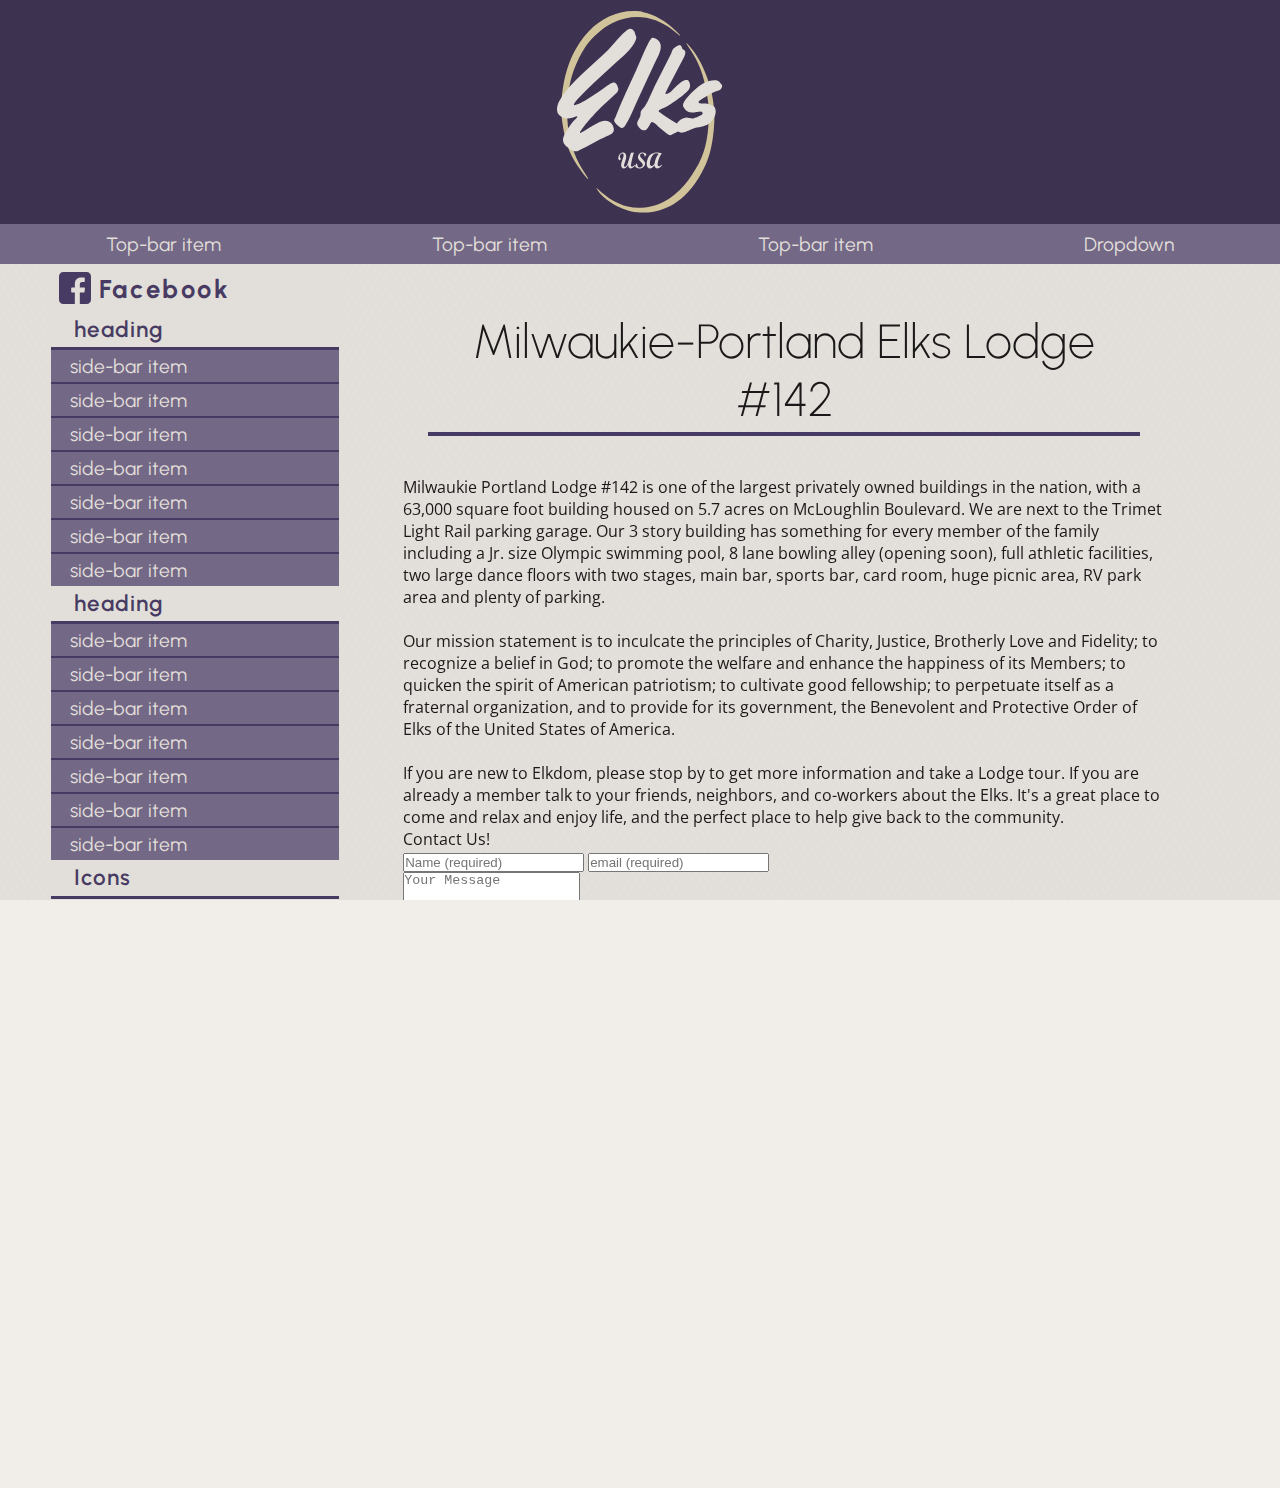
<file: elks/index.html>
<!DOCTYPE html>

<html xmlns="http://www.w3.org/1999/xhtml">
    <head>
        <title> Home </title>
        <link rel="stylesheet" href="/elks.css">
        <script src="/elksJS.js"></script>
        <meta name="viewport" content="width=device-width, initial-scale=1.0">
        <link rel="icon" type="image/x-icon" href="assets/elks-logo.svg">
    </head>
    <body>
        <div id="body-wrap">
            <header>
                <a id="logo" href="/">
                    <svg xmlns="http://www.w3.org/2000/svg" id="svg1" viewBox="0 0 427.82666 522.30664" version="1.1"><g id="g1"><g id="group-R5"><path id="path2" d="M1649.18 3904.69c35.73-15.78 54.03-14.87 91.94-24.71 226.92-58.87 475.39-235.7 629.67-410.19 4.84-5.47 15.47-18.31 19.09-23.85 4.01-6.12 5.28-10.4-2.43-11.87-46.13 34.34-87.88 74.66-133.63 109.56-361.54 275.71-755.93 335.33-1176.81 141.93-181.514-83.4-420.764-300.46-527.6-469.31-181.18-286.33-286.398-567.31-329.656-905.73-61.293-479.54-4.238-951.6 221.445-1380.668 46.446-88.301 106-168.723 155.985-254.231 2.515-4.301 16.461-28.66 1.597-22.269-8.105 3.476-64.238 70.898-74.019 83.398-192.102 245.551-320.367 473.45-380.957 783.23-36.7 187.63-73.453 404.63-62.828 595.43 6.91 124.11 26.269 276.54 49.168 399.19 70.683 378.63 222.949 729.86 488.144 1009.59 237.391 250.4 568.111 409.12 920.341 391.8 13.77-.67 105.47-9.06 110.55-11.3" style="fill-opacity:1;fill-rule:nonzero;stroke:none" transform="matrix(.13333 0 0 -.13333 0 522.307)"/><path id="path3" d="M2518.6 3295.68c.35-12.45 12.28-14.28 19.17-21.44 340.35-353.85 543.31-1006.91 520.13-1493.08-12.71-266.76-51.67-585.52-161.44-830.668C2644.31 387.391 2220.63-50.5 1552.82 4.699c-265.11 21.91-640.203 220.582-777.808 452.84-3.746 6.32-9.399 9.731-6.907 19.289 13.25-7.039 24.961-18.387 35.883-28.488 166.02-153.43 348.552-278.02 573.662-332.61 217.56-52.761 493.87-12.71 689.51 90.18 310.98 163.551 517.78 436.328 686.09 744.68 160.21 293.51 189.81 634.54 199.72 964.11 3.55 117.83-15.23 232.82-33.81 348.16-48.8 302.96-110.84 549.54-272.49 815.03-44.2 72.61-99.25 139.67-137.58 215.39l9.51 2.4" style=";fill-opacity:1;fill-rule:nonzero;stroke:none" transform="matrix(.13333 0 0 -.13333 0 522.307)"/><path id="path4" d="M1986.15 3322.97c-25.89 34.99-97.52 89.07-141.62 70.12-19.29-8.29-64.2-88.48-75.83-111.26-85.71-167.97-154.01-347.76-232.2-521.38-135-299.75-285.04-601.64-400.55-909.15-10.69-28.48-31.5-43.06-22.1-77.3 8.72-31.77 100.56-116.02 131.07-127.65 51.29-19.55 78.37 43.61 97.61 74.22 74.3 118.25 120.97 243.77 179.83 371.33 126.92 275.08 258.08 552.93 384.5 828.82 51.91 113.26 164.72 286.79 79.29 402.25zm1216.05-837.38c-33.18 39.06-57.21 78.59-113.29 85.9-112.63 14.7-221.94-37.64-312.15-99.58-85.2-58.51-289.68-257.08-322.36-350.01-6.04-17.18-9.03-43.35-2.25-60.45 1.2-3 30.43-47.64 34.73-53.43 79.7-107.17 205.41-44.98 315.06-42.15l32.07-29.41c-1.61-9.63-17.61-33.77-25.98-40.54-18.24-14.76-135.33-61.91-160.25-65.29-57.31-7.79-94.92 20.67-152.08 14.48-70.82-7.67-130.77-55.07-165.63-114.85-119.77 76.66-243.97 145.34-354.58 234.46-2.17 7.1 1.21 10.8 4.82 16.12 14.07 20.7 96.85 49.44 123.16 63.92 116.24 63.98 320.9 208.14 416.5 298.79 61.85 58.65 89.32 122.76 45.06 204.78-16.34 30.29-36.1 33.48-68.63 27.81-105.21-18.36-225.37-187.3-312.51-248.67-12.95-9.12-69.82-38.81-76.42-16.26-2.66 9.12 69.09 152.09 79.41 172.83 87.57 175.89 186.44 350.35 275.87 524.6 19.46 37.9 37.45 76.22 28.36 120.52-8.48 41.34-35.74 30.62-48.66 44.86-21.01 23.19-16.37 84.94-67.74 79.92-36.46-3.56-96.82-45.9-118.13-74.81-18.27-24.78-26.84-64.54-40.11-91.95-103.13-213.1-216.26-421.77-319.89-632.22-59.12-120.06-114.52-275.11-185.41-382.24-24.29-36.7-47.69-54.52-68.56-84.32-28.82-41.14-13.44-62.81-22.04-104.5-9.13-44.27-65.26-106.63-63.85-150.8 1.64-51.39 81.72-138.25 134.87-135.23 71.29 4.06 103.06 104.74 137.66 154.35 35.52 32.13 127.97-71.86 154.31-93.44 37.52-30.74 164.8-142.02 200.54-151.61 8.17-2.2 15.82-4.31 24.39-2.47 40.81 8.1 111.42 62.3 145.9 68.8 11.68 2.2 29.7-15.44 42.96-18.19 62.24-12.92 183.37 54.2 242.34 74.31 103.72 35.38 220.02 35.19 316.73 101.45 89.8 61.53 173.18 222.92 99.58 323.34-22.89 31.23-114.88 62.72-153.79 66.3-28.38 2.61-150.41-12.74-151.12 24.71 1.6 13.28 10.12 21.77 19.19 30.36 22.31 21.14 102.69 69.25 133.09 87 52.35 30.56 118.81 65.43 174.01 90.09 25.31 11.31 64.32 16.95 85.85 29.7 31.53 18.67 58.12 67.15 38.97 103.02zM921.227 1785.42c-114.969-4.47-342.86-182.03-459.434-233.85-30.871-13.73-10.414 22.38-2.145 35.15 72.649 112.21 221.329 278.05 315.739 377.53 124.488 131.18 268.893 245.47 395.643 374.66 5.99 14.29 17.62 30.75 20.48 45.75 6.69 34.98-26.95 114.83-58.49 134.78-23.37 14.78-46.82 10.1-70.69-.31-66.498-29.02-176.279-120.58-243.111-164.05-116.586-75.83-238.766-161.89-362.598-226.14-36.027-18.69-78.269-36.07-118.816-40.85-13.262-1.57-9.02 14.61-6.668 23.27 5.168 19.03 46.906 70.14 62.031 86.53C607.637 2430.31 845 2642.25 1078.2 2855.39c161.2 147.33 383.48 300.55 457.66 510.88 7.73 21.9 5.31 48.78-1.44 70.62-1.24 4-7.9 4.93-8.32 6.34-7.3 24.55-9.64 50.79-23 73.46-28.15 47.75-73.7 75.9-125 40.17-130.27-90.72-274.53-285.49-390.471-401.84-298.871-299.94-746.566-623.63-945.332-991.67-40.79-75.53-69.668-201.64-1.059-267.98 75.446-72.94 157.856-77.82 256.836-53.56 21.328 5.23 129.5 60.55 86.844 1.19-18.563-25.82-55.27-51.19-76.852-77.2-57.035-68.72-126.257-177.83-166.152-257.51-36.684-73.26-36.348-130.82 15.203-195.79 22.137-27.91 118.457-103.02 150.871-113.24 82.219-25.92 108 5.58 172.219 36.78 122.945 59.75 237.223 130.26 359.508 190.72 71.129 35.17 156.851 64.6 224.005 106.13 53.56 33.13 45.44 100.19 25.77 150.71-27.09 69.56-95.174 104.66-168.263 101.82" style="fill-opacity:1;fill-rule:nonzero;stroke:none" transform="matrix(.13333 0 0 -.13333 0 522.307)"/><path id="path5" d="M1514.48 910.59c-32.47-34.891-60.32-52.328-83.52-52.328-12.1 0-23.42 5.468-33.97 16.449-10.54 10.969-15.38 29.398-14.52 55.32-24.92-47.851-53.27-71.769-85.02-71.769-15.38 0-27.73 5.898-37.07 17.726-9.33 11.821-13.99 27.692-13.99 47.633 0 21.5 8.68 57.039 26.06 106.599 14.67 42.43 22.01 70.62 22.01 84.59 0 9.96-2.31 17.98-6.94 24.04-4.64 6.04-10.66 9.07-18.06 9.07-11.24 0-22.13-6.66-32.68-19.97-10.54-13.32-15.81-27.24-15.81-41.77 0-12.81 4.78-23.57 14.32-32.25 3.55-3.13 5.34-5.77 5.34-7.91 0-4.7-3.13-10.46-9.4-17.3-6.28-6.83-11.89-10.25-16.88-10.25-5.84 0-11.4 4.19-16.66 12.6s-7.9 17.59-7.9 27.56c0 27.2 9.82 52.16 29.47 74.88 19.66 22.7 41.1 34.06 64.3 34.06 18.24 0 33.04-7.09 44.43-21.25 11.4-14.17 17.09-32.72 17.09-55.65.04-26.94-8.37-63.95-25.18-111.08-11.69-32.61-17.54-54.61-17.54-66.008 0-7.402 1.67-13.203 5.01-17.402 3.36-4.211 7.94-6.309 13.79-6.309 10.97 0 21.44 7.399 31.4 22.219 9.96 14.808 17.9 30.332 23.83 46.57 5.9 16.231 13.05 39.942 21.46 71.13l18.58 66.43c5.13 17.65 9.63 32.16 13.48 43.48 3.84 11.32 6.31 17.73 7.38 19.23 1.06 1.49 2.85 2.52 5.34 3.09 2.5.56 7.24 1.28 14.23 2.13l30.59 3.42c4.42 0 6.35-1.01 5.76-3.01l-10.05-36.32c-9.42-33.45-19.44-73.11-30.07-118.96-10.64-45.85-15.94-75.05-15.94-87.581 0-9.398 1.79-16.91 5.34-22.527 3.55-5.633 8.33-8.442 14.31-8.442 6.7 0 13.97 2.93 21.79 8.79 7.83 5.871 19.79 17.75 35.89 35.64v-24.57" style="fill-opacity:1;fill-rule:nonzero;stroke:none" transform="matrix(.13333 0 0 -.13333 0 522.307)"/><path id="path6" d="M1737.49 1129.12c0-5.55-9.18-19.23-27.55-41.01h-3.85c-2.85 1.14-4.62 5.34-5.34 12.6-1.57 14.66-6.62 26.66-15.17 36-8.54 9.32-18.79 13.98-30.76 13.98-11.24 0-20.93-4.07-29.05-12.27-8.12-8.17-12.17-17.94-12.17-29.32 0-8.26 2.58-17.11 7.72-26.57 5.17-9.46 18.51-24.47 40.07-44.99 21.53-20.55 35.38-36.9 41.5-49.079 6.11-12.172 9.18-23.75 9.18-34.723 0-25.34-10.99-47.668-33.01-66.957-21.98-19.301-47.73-28.953-77.21-28.953-24.36 0-44.43 5.672-60.24 16.992-15.81 11.321-23.71 20.532-23.71 27.66 0 3.981 4.35 13.239 13.03 27.758 8.68 14.532 13.67 21.793 14.95 21.793 4.56 0 7.81-1.32 9.71-3.941 1.94-2.641 3.24-7.512 3.96-14.641 2.14-22.219 7.52-37.519 16.12-45.929 8.62-8.411 19.85-12.598 33.65-12.598 15.09 0 28.28 5.219 39.52 15.687 11.25 10.473 16.88 22.582 16.88 36.391 0 7.109-2.2 14.68-6.55 22.719-4.37 8.043-16.7 21.73-36.95 41.062-20.28 19.319-33.54 35.669-39.81 49.049-6.27 13.38-9.4 26.41-9.4 39.09 0 22.08 8.33 42.37 24.99 60.88 16.66 18.51 38.8 27.77 66.44 27.77 20.93 0 38.35-4.8 52.21-14.41 13.91-9.61 20.84-17.63 20.84-24.04" style="fill-opacity:1;fill-rule:nonzero;stroke:none" transform="matrix(.13333 0 0 -.13333 0 522.307)"/><path id="path7" d="M1973.24 1140.44c-13.11 7.13-27.2 10.68-42.29 10.68-23.79 0-45.21-9.92-64.3-29.79-19.09-19.86-34.14-46.18-45.19-78.94-11.03-32.76-16.54-61.171-16.54-85.23 0-16.101 3.1-29.148 9.28-39.191 6.21-10.039 14.14-15.071 23.83-15.071 16.79 0 36.1 15.301 57.88 45.934 8.98 80.318 34.75 144.188 77.33 191.608zm62.16-230.268c-32.76-34.902-62.8-52.344-90.14-52.344-15.09 0-27.05 5.344-35.89 16.024-8.83 10.679-13.75 25.929-14.74 45.707-17.22-20.93-32.5-36.45-45.83-46.559-13.3-10.102-27.51-15.172-42.6-15.172-19.36 0-34.92 8.371-46.69 25.113-11.73 16.719-17.61 39.047-17.61 66.957 0 33.321 7.69 67.672 23.07 103.082 15.38 35.38 38.16 63.32 68.36 83.83 30.19 20.51 66.78 30.76 109.79 30.76 32.18 0 61.31-4.35 87.37-13.03v-14.1c-21.22-24.78-38.99-59.46-53.29-104.03-14.33-44.57-21.47-78.531-21.47-101.89 0-11.399 2.31-20.219 6.95-26.489 4.62-6.269 11.07-9.402 19.32-9.402 14.82 0 32.61 12.043 53.4 36.101v-24.558" style="fill-opacity:1;fill-rule:nonzero;stroke:none" transform="matrix(.13333 0 0 -.13333 0 522.307)"/></g></g></svg>
                </a>
            </header>
            <div id="top-bar">
                <div class="menu-btn">
                        <button id="open-menu"></button>
                </div>
                <ul id="top-nav">
                    <!--
                    <li>
                        <a href="javascript:;">Top-bar item</a>
                    </li>
                    <li class="drop-mobile">
                        <a href="javascript:;">Top-bar item</a>
                    </li>
                    <li>
                        <a href="javascript:;">Top-bar item</a>
                    </li>
                    <li class="drop-down">
                        <a href="javascript:;">Dropdown</a>
                        <ul>
                            <li>
                                <a href="javascript:;">drop-down item</a>
                            </li>
                            <li>
                                <a href="javascript:;">drop-down item</a>
                            </li>
                            <li>
                                <a href="javascript:;">drop-down item</a>
                            </li>
                            <li>
                                <a href="javascript:;">drop-down item</a>
                            </li>
                        </ul>
                    </li>
                    -->
                </ul>
            </div>
            <a id="close-menu" href="javascript:;"></a>
            <div id="container">
                <div id="side-bar">
                    <!--
                    <div id="side-bar-header">
                        <a href="/"></a>
                        <div>
                        <h1><a href="/">Elks 142</a></h1>
                        <h2>Milwaukie-Portland</h2>
                        </div>
                    </div>
                    <div class="social-wrapper">
                        <a class="social-media" href="https://www.facebook.com/p/Milwaukie-Portland-Elks-142-100070042659972">
                            Facebook
                        </a>
                    </div>
                    <div class="heading">
                        heading
                    </div>
                    <ul>
                        <li>
                            <a href="javascript:;">side-bar item</a>
                        </li>
                        <li>
                            <a href="javascript:;">side-bar item</a>
                        </li>
                        <li>
                            <a href="javascript:;">side-bar item</a>
                        </li>
                        <li>
                            <a href="javascript:;">side-bar item</a>
                        </li>
                        <li>
                            <a href="javascript:;">side-bar item</a>
                        </li>
                        <li>
                            <a href="javascript:;">side-bar item</a>
                        </li>
                        <li>
                            <a href="javascript:;">side-bar item</a>
                        </li>
                    </ul>
                    <div class="heading">
                        heading
                    </div>
                    <ul>
                        <li>
                            <a href="javascript:;">side-bar item</a>
                        </li>
                        <li>
                            <a href="javascript:;">side-bar item</a>
                        </li>
                        <li>
                            <a href="javascript:;">side-bar item</a>
                        </li>
                        <li>
                            <a href="javascript:;">side-bar item</a>
                        </li>
                        <li>
                            <a href="javascript:;">side-bar item</a>
                        </li>
                        <li>
                            <a href="javascript:;">side-bar item</a>
                        </li>
                        <li>
                            <a href="javascript:;">side-bar item</a>
                        </li>
                    </ul>
                    <div class="heading">
                        Icons
                    </div>
                    <div class="big-item">
                        <a href="javascript:;"></a>
                        <a href="javascript:;"></a>
                        <a href="javascript:;"></a>
                        <a href="javascript:;"></a>
                    </div>
                    -->
                </div>
                <div id="main-content">
                    <div id="page-title">Milwaukie-Portland Elks Lodge #142</div>
                    <div id="page-content">

Milwaukie Portland Lodge #142 is one of the largest privately owned buildings in the nation, with a 63,000 square foot building housed on 5.7 acres on McLoughlin Boulevard. We are next to the Trimet Light Rail parking garage. Our 3 story building has something for every member of the family including a Jr. size Olympic swimming pool, 8 lane bowling alley (opening soon), full athletic facilities, two large dance floors with two stages, main bar, sports bar, card room, huge picnic area, RV park area and plenty of parking.
<br><br>
Our mission statement is to inculcate the principles of Charity, Justice, Brotherly Love and Fidelity; to recognize a belief in God; to promote the welfare and enhance the happiness of its Members; to quicken the spirit of American patriotism; to cultivate good fellowship; to perpetuate itself as a fraternal organization, and to provide for its government, the Benevolent and Protective Order of Elks of the United States of America.
<br><br>
If you are new to Elkdom, please stop by to get more information and take a Lodge tour. If you are already a member talk to your friends, neighbors, and co-workers about the Elks. It's a great place to come and relax and enjoy life, and the perfect place to help give back to the community.
                        <div class="inline-form">
                            <form action="https://formsubmit.co/57efcb23c2ef532b559510b4f424a274" method="POST" class="page-form">
                                <div class="form-header">Contact Us!</div>
                                <div class="email-name">
                                <input type="text" name="name" class="page-input" placeholder="Name (required)" required>
                                <input type="email" name="email" class="page-input" placeholder="email (required)" required>
                                </div>
                                <textarea name="message" placeholder="Your Message" rows="10" class="message"></textarea>
                                <button type="submit" class="submit-button">Send</button>
                            </form> 
                        </div>
                    </div>
                </div>
            </div>
            <footer>
                <a href="javascript:;">utlity</a> |
                <a href="javascript:;">utlity</a> |
                <a href="javascript:;">utlity</a> |
                <a href="javascript:;">utlity</a>
            </footer>
        </div>
    </body>
</html>
</file>
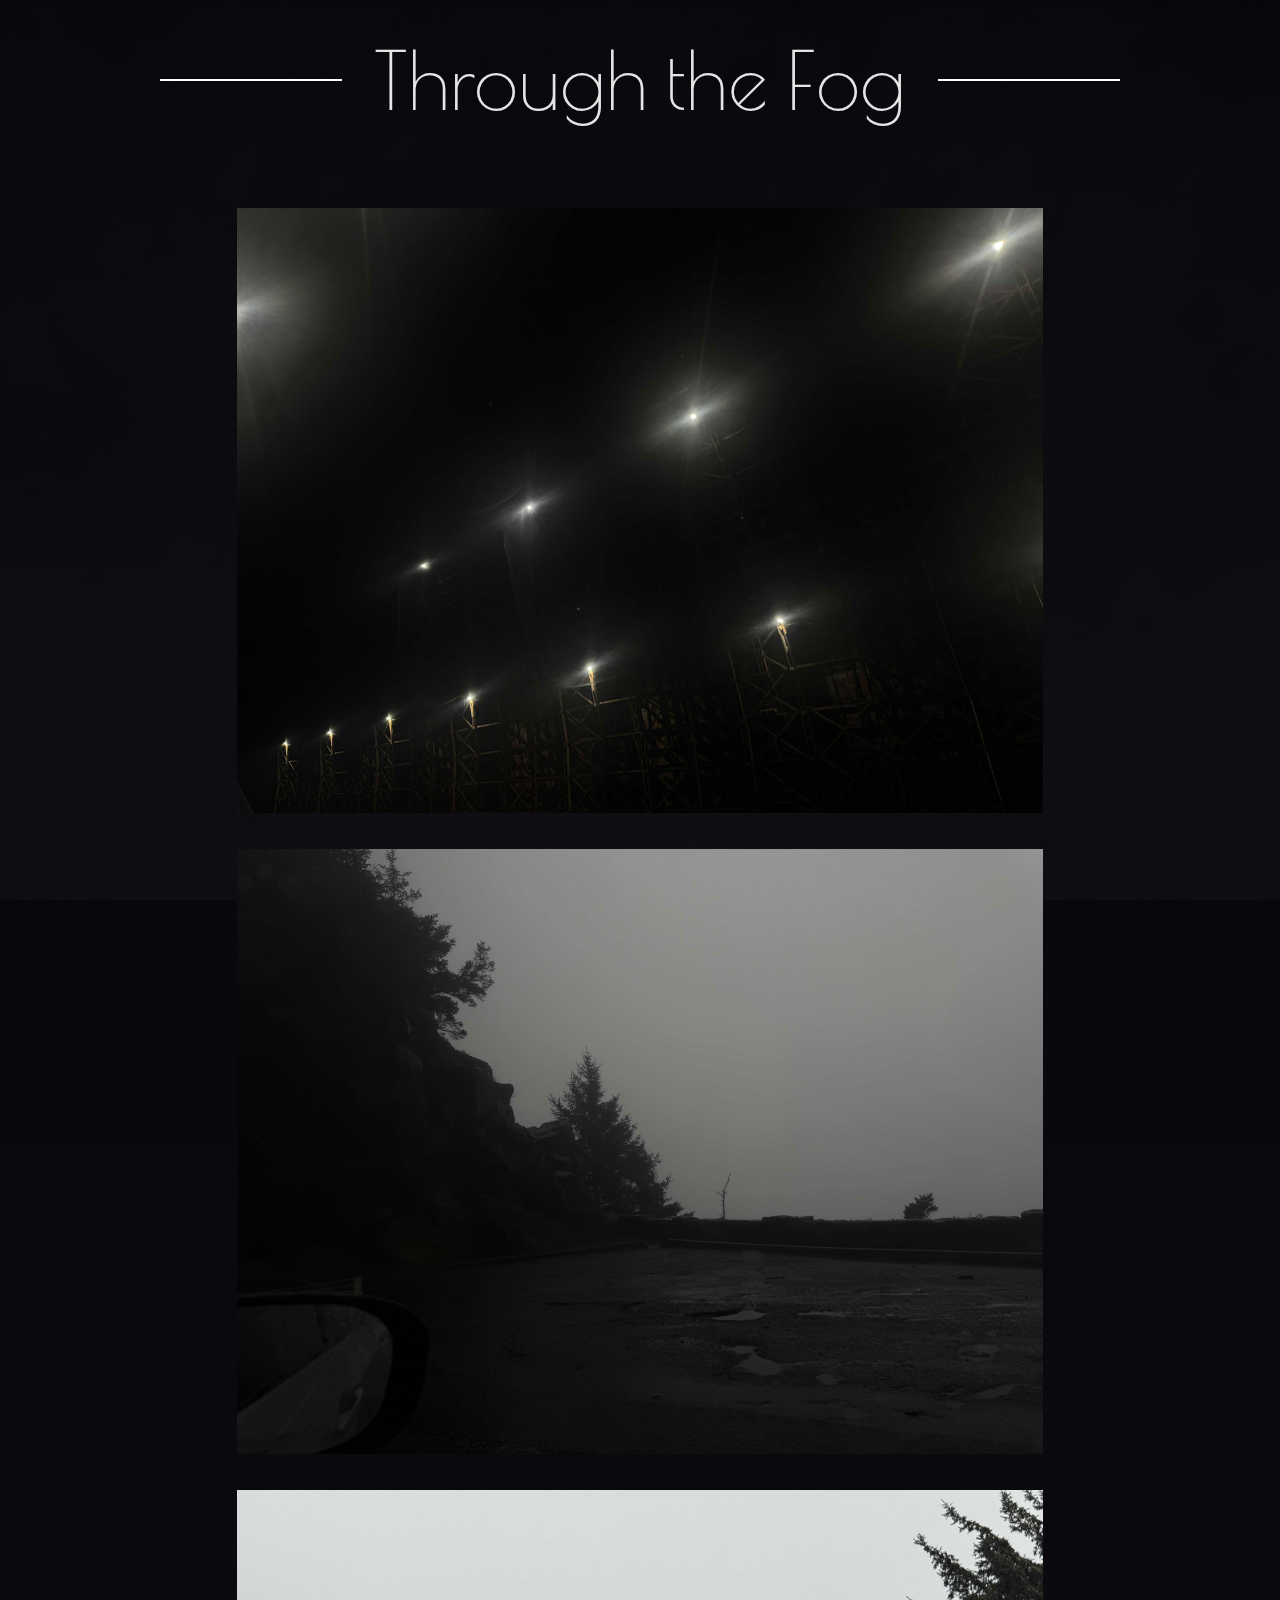
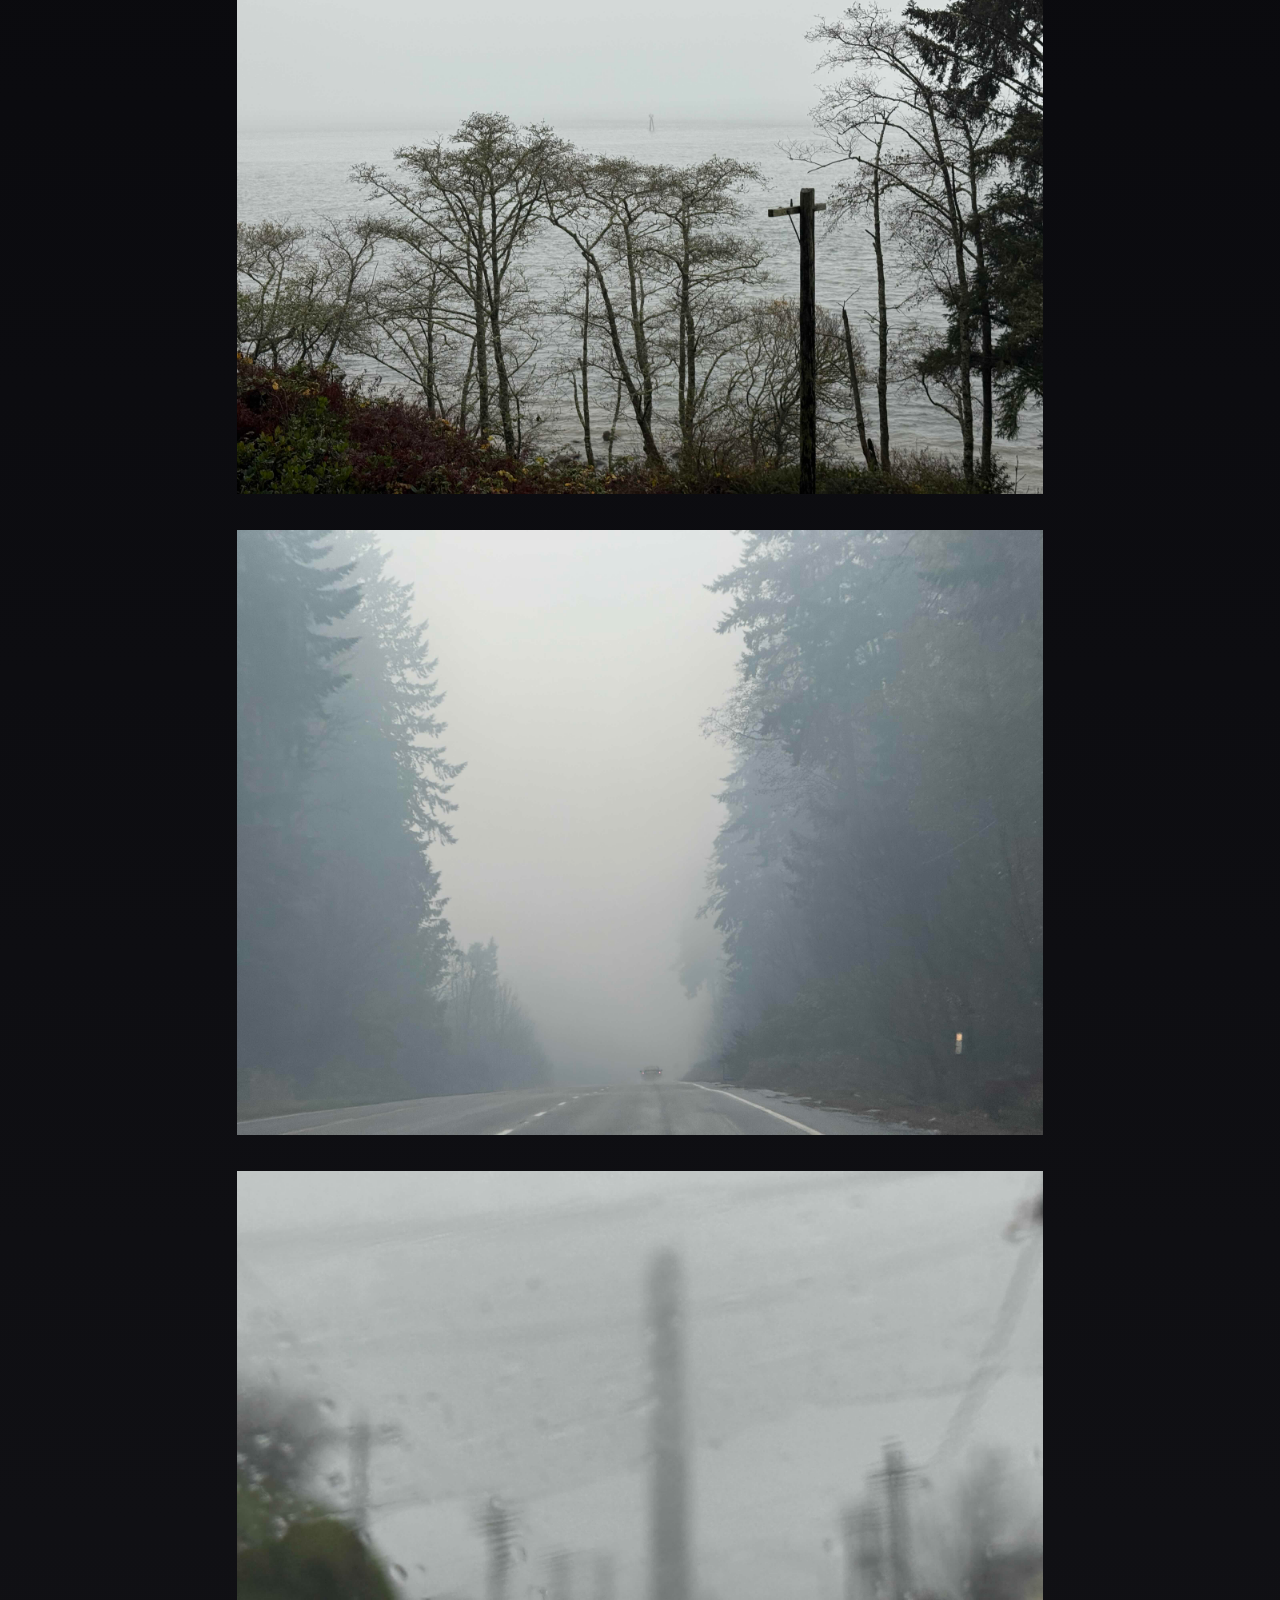
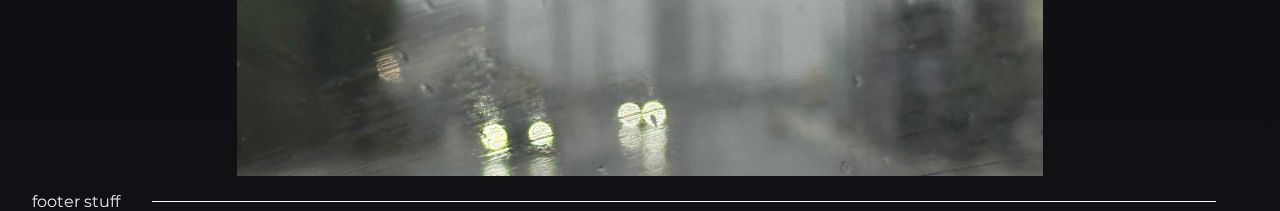
<file: school/PhotoEssay.html>
<!DOCTYPE html>
<html>
    <head>
        <title>Photo Essay</title>
        <style>
            @import url(photoEssay.css);
        </style>
        <script>
          document.addEventListener("DOMContentLoaded", () => {
            const flashlight = document.getElementById("flashlight");
            document.body.onpointermove = event => {
              const { clientX, clientY } = event;
    
              flashlight.style.background = `radial-gradient(circle at left ${clientX}px top ${clientY}px, #ffffff15, transparent 200px)`;
            };
          });
        </script>
    </head>
    <body>
        <header>
            Through the Fog
        </header>
        <div id="container">
            <div class="image-block">
                <img src="/school/assets/IMG_5371.jpg">
                <div class="caption">
                  <h1>Overture</h1>
                  <div class="text">
                    <p>
                      I dreaded this class.
                    </p>
                    <p>
                      During my career as a high school English student I developed a deep-seated loathing for the standard 5 paragraph essay, so when I found out that I had to take a class dedicated to writing essays I was rather dejected. Furthermore, I was rather unsure of my ability as a writer due to many of my papers receiving poor grades. At the time I was still unsure if my poor English grades throughout high school were a result of my lack of writing skills, or a lack of interest (and by extension lack of effort).
                    </p>
                  </div>
                </div>
            </div>
            <div class="image-block">
                <img src="/school/assets/landscape.jpg">
                <div class="caption">
                    <h1>Landscape</h1>
                    <div class="text">
                    <p>
                      My struggle with this class began with the first assignment: a simple quick-write about our writing processes. This seems like it would be simple, right...? I very quickly realized that I don’t have a writing process, and that I would need to develop one to survive in this class (and through college as a whole)
                    </p>
                    <p>
                      So I began setting goals.
                    </p>
                  </div>
                </div>
            </div>
            <div class="image-block">
                <img src="/school/assets/in the distance.jpg">
                <div class="caption">
                  <h1>In the Distance</h1>
                    <div class="text">
                    <ul style="max-width: max-content; margin: auto; text-align: right; line-height: 1.4">
                      <li>
                        Get atleast 80% on every assignment.
                      </li>
                      <li>
                        Miss no more than 2 lectures.
                      </li>
                      <li>
                        Figure out my writing process.
                      </li>
                    </ul>
                    <p>
                      My three simple goals. While they may be nothing grand (or even exciting at all really), they do help me move towards achieving my overall goal. My overall goal is to survive in college (and by extension this class).
                    </p>
                  </div>
                </div>
            </div>
            <div class="image-block">
                <img src="/school/assets/foggypath.jpg">
                <div class="caption">
                    <h1>Road Forward</h1>
                    <div class="text">
                        <p>
                            Over the course of this term, I have been working hard towards achieving my goals. It has been rather challenging at times, but trying my best and struggling has helped me discover some areas for improvement. I have began working on improving my time management skills, my punctuality, and my actual writing skills. I now try and sit down to start working on assignments 5 days before they are due. My increased attendance (in comparison to high school) has better helped me understand the material and further develop my writing skills.
                        </p>
                    </div>
                </div>
            </div>
            <div class="image-block">
                <img src="/school/assets/pillar.jpg">
                <div class="caption">
                  <h1>The Tower</h1>
                    caption
                </div>
            </div>
        </div>
        <div id="flashlight"></div>
        <footer>
            footer stuff
        </footer>
    </body>
</html>
</file>
<file: elks.css>
@import url('https://fonts.googleapis.com/css2?family=Urbanist:ital,wght@0,100..900;1,100..900&display=swap');
@import url('https://fonts.googleapis.com/css2?family=Open+Sans:ital,wght@0,300..800;1,300..800&display=swap');
@import url('https://fonts.googleapis.com/css2?family=Yesteryear&display=swap');


:root {
    /*
    --swatch-primary: 59, 98, 85;
    --swatch-secondary: 105, 133, 121;
    --swatch-tertiary: 203, 222, 211;
    */
    --swatch-primary: 72, 59, 99;
    --swatch-secondary: 115, 105, 134;
    --swatch-tertiary: 209, 202, 222;
    --swatch-difference: 210, 196, 154;
    /*--swatch-darker: 41, 64, 60; /*priamry but darker*/
    --swatch-darker: 51, 41, 64;
    --swatch-body: 226, 223, 218;
    --swatch-body-variant: 241, 238, 233;
    --swatch-text: 26, 24, 24;
    --font-header: 'Urbanist';
    --font-body: 'Open Sans';
    --font-informal: 'Yesteryear';

    --top-bar-height: max(2.5em, 4vh);
    --side-bar-item-height: 2rem;

    --top-bar-dropdown-item-height: --top-bar-height;

    --body-font-size: 1rem;
}

* {
    padding: 0;
    margin: 0;
    text-decoration: none;
}


body, html {
    height: 100%;
    overflow: auto;
    scrollbar-color: rgb(var(--swatch-primary)) rgb(var(--swatch-body));
}

body {
    background-color: rgb(var(--swatch-body-variant));
    font-family: var(--font-body), Arial, Helvetica, sans-serif;
    color: rgb(var(--swatch-text));
    font-size: var(--body-font-size);
}

::selection, ::-webkit-selection {
    background-color: rgb(var(--swatch-primary));
    color: rgb(var(--swatch-body));
}


#body-wrap {
    min-height: 100%;
    position: relative;
}

#body-wrap::before {
    content:"";
    position: absolute;
    top: 0;
    left: 0;
    height: 100%;
    width: 100%;
    mask-image: url(/herringbone.svg);
    mask-size: 80em;
    background-color: rgba(var(--swatch-body), 1);
    z-index: -1;
}

header {
    width: 100%;
    height: calc(10em + 5vw);
    display: flex;
    align-content: center;
    justify-content: center;
    background-color: rgb(var(--swatch-primary));
    position: relative;
}

header::before {
    content:"";
    position: absolute;
    top: 0;
    left: 0;
    height: 100%;
    width: 100%;
    mask-image: url("/herringbone.svg");
    mask-size: 80em;
    background-color: rgba(var(--swatch-darker), 0.5);
}

#logo {
    height: 100%;
    aspect-ratio: 1;
    z-index: 1;
    transition: 0.1s ease-in 0.05s;
    display: flex;
    align-content: center;
    justify-content: center;
    flex-wrap: wrap;
}

#logo svg path {
  transition: 0.1s ease-in;
}

#logo svg {
    max-height: 90%;
}

#logo svg :is(#path2, #path3) {
    fill: rgb(var(--swatch-difference))!important;
}

#logo svg :is(#path4, #path5, #path6, #path7) {
    fill: rgb(var(--swatch-body))!important;
}

/*
#logo svg:hover :is(#path4, #path5, #path6, #path7) {
    fill: rgb(var(--swatch-difference))!important;
}

#logo svg:hover :is(#path2, #path3) {
    fill: rgb(var(--swatch-body))!important;
}
*/

#top-bar {
    position: sticky;
    top: 0;
    width: 100%;
    height: var(--top-bar-height);
    background-color: rgb(var(--swatch-secondary));
    box-sizing:border-box;
    z-index: 5;
    display: flex;
}

#top-bar > ul {
    width: 100%;
    height: 100%;
    display: flex;
    max-height: 100%;
    list-style: none;
}

#top-bar > ul > li {
    display: flex;
    flex-grow: 1;
    align-content: center;
    text-align: center;
    position: relative;
    height: 100%;
    flex-wrap: wrap;
    transition: all ease-in 0.05s 0.05s;
    color: rgb(var(--swatch-body));
    font-family: var(--font-header), 'Gill Sans', 'Gill Sans MT', Calibri, 'Trebuchet MS', sans-serif;
    font-size: 120%;
}

#top-bar > ul > li:is(:hover, :focus-within) {
    color: rgb(var(--swatch-text));
    transition: 0.25s ease-out 0..025s;
}

#top-bar > ul > li::before {
    content: "";
    display: block;
    position: absolute;
    top: 0;
    left: 0;
    height: 0;
    width: 100%;
    background-color: rgb(var(--swatch-tertiary));
    transition: 0.25s ease-out 0.1s;
}

#top-bar > ul > li.drop-down::before {
    transition: 0.1s ease-out 0.3s;
}

#top-bar > ul > li:is(:hover, :focus-within)::before {
    height: 100%;
    transition: 0.05s ease-in;
}

#top-bar > ul > li > a {
    display: block;
    width: 100%;
    height: 100%;
    text-align: center;
    color: inherit;
    align-content: center;
    z-index: 1;
}

#top-bar > ul > li > ul {
    position: absolute;
    right: 0;
    top: 100%;
    width: 100%;
    min-width: 20rem;
    list-style: none;
    clip-path: inset(0 0 0 100%);
    transition: clip-path ease-in 0.1s 0.2s;
    background-color: rgba(var(--swatch-tertiary), 1);
    display: flex;
    flex-direction: column;
}

#top-bar > ul > li:is(:hover, :focus-within) > ul {
    clip-path: inset(0);
    transition: clip-path ease-in 0.1s 0.15s;
}

#top-bar > ul > li > ul > li > a {
    color: rgb(var(--swatch-text));
    display: block;
    align-content: center;
    justify-content: center;
    width: 100%;
    min-height: var(--top-bar-height);
    transition: all ease-out 0.1s;
}

#top-bar > ul > li > ul > li > a:hover {
    background-color: rgba(var(--swatch-difference), 1);
}

#top-bar > ul > li > ul > li > a:active {
    background-color: rgb(var(--swatch-body))
}

footer {
    width: 100%;
    height: 2em;
    margin-top: 4em;
    display: flex;
    align-content: center;
    justify-content: center;
    background-color: rgb(var(--swatch-primary));
    box-sizing: border-box;
    padding-top: 4px;
    color: rgb(var(--swatch-body));
    font-family: var(--font-header), 'Gill Sans', 'Gill Sans MT', Calibri, 'Trebuchet MS', sans-serif;
}

footer a {
    color: rgb(var(--swatch-difference));
    padding: 0 0.5rem;
}

footer a:is(:hover, :active, :focus) {
    text-decoration: underline;
}

footer a:active {
    color: rgb(var(--swatch-body));
}

button#open-menu {
    border: none;
    cursor: pointer;
    display: flex;
    flex-wrap: wrap;
    align-content: center;
    justify-content: center;
    background-color: rgb(var(--swatch-secondary));
    height: 100%;
    width: 100%;
    position: absolute;
    top: 0;
    left: 0;
}

#top-bar div.menu-btn {
    flex-grow: 0;
    height: 100%;
    aspect-ratio: 1;
    display: none;
    position: relative;
}

#top-bar div.menu-btn::before {
    content: "";
    background-color:rgb(var(--swatch-difference));
    width: 0;
    height: 100%;
    display: block;
    position: absolute;
    top: 0;
    left: 0;
    z-index: 1;
    transition: 0.1s ease-out 0.05s;
}

#top-bar div.menu-btn:hover::before {
    width: 100%;
}

button#open-menu:active {
    background-color: rgb(var(--swatch-body));
}

button#open-menu::before {
    content: "";
    display: block;
    height: 100%;
    width: 100%;
    -webkit-mask-image: url("/MenuIcon.svg");
    -webkit-mask-size: calc(var(--top-bar-height) * 0.8);
    -webkit-mask-repeat: no-repeat;
    -webkit-mask-position: center;
    mask-image: url("/MenuIcon.svg");
    mask-size: calc(var(--top-bar-height) * 0.8);
    mask-repeat: no-repeat;
    mask-position: center;
    background-color: rgb(var(--swatch-text));
    z-index: 2;
}

#side-bar {
    position: sticky;
    top: var(--top-bar-height);
    left: 0;
    width: 18em;
    background-color: rgb(var(--swatch-body));
    z-index: 4;
    transition: clip-path 0.15s ease-in;
    max-height: calc(100vh - var(--top-bar-height));
    grid-area: side-bar;
    max-width: 80vw;
    height: max-content;
    overflow-y: scroll;
    scrollbar-color: rgb(var(--swatch-primary)) rgb(var(--swatch-body));
    scrollbar-width: thin;
    margin-right: 0.5em;
}

.open#side-bar {
    clip-path: inset(0);
}

a#close-menu {
    display: none;
    opacity: 0;
    height: 100%;
    height: 100;
    width: 100%;
    position: absolute;
    top: 0;
    right: 0;
    background-color: rgb(var(--swatch-text));
    z-index: 3;
    transition: opacity 0.5s ease-in;
    -webkit-backdrop-filter: blur(2px);
    backdrop-filter: blur(2px);
}

a.open#close-menu {
    display: block;
    opacity: 0.5;
}

#side-bar-header {
    display: none;
    width: 100%;
    height: 5em;
    background-color: rgb(var(--swatch-primary));
    border-bottom: solid 1em rgb(var(--swatch-secondary));
    color: rgb(var(--swatch-body));
}

#side-bar-header h2 {
    font-size: 115%;
}

#side-bar-header div {
    align-self: center;
}

#side-bar-header > a {
    height: 90%;
    align-self: center;
    aspect-ratio: 1;
    z-index: 1;
    mask-image: url("/elks-club.svg");
    mask-size: contain;
    mask-repeat: no-repeat;
    mask-position: center;
    background-color: rgb(var(--swatch-body));
    transition: 0.1s ease-in 0.05s;
}

#side-bar-header > a:hover {
    background-color: rgb(var(--swatch-difference));
}

#side-bar-header h1 a {
    color: rgb(var(--swatch-body));
    transition: 0.1s ease-in 0.05s;
}

#side-bar-header h1 a:hover {
    color: rgb(var(--swatch-difference));
}

.social-wrapper {
    display: flex;
    min-height: 3em;
    padding: 0.5em;
    box-sizing: border-box;
    align-content: center;
}

.social-wrapper::before {
    content: "";
    display: block;
    height: 2em;
    width: 2em;
    mask-image: url("/facebook.svg");
    mask-size: contain;
    mask-repeat: no-repeat;
    background-color: rgb(var(--swatch-primary));
}

.social-media {
    align-self: end;
    font-size: 160%;
    padding-left: 0.3em;
    font-family: var(--font-header);
    letter-spacing: 0.1em;
    color: rgb(var(--swatch-primary));
    font-weight: 700;
}

#side-bar > ul {
    list-style: none;
    width: 100%;
    display: flex;
    flex-direction: column;
}

#side-bar > ul > li {
    min-height: var(--side-bar-item-height);
    background-color: rgb(var(--swatch-secondary));
    position: relative;
    align-content: center;
}

#side-bar > ul > li + li {
        border-top: solid 2px rgb(var(--swatch-primary));
}

#side-bar ul li a {
    display: block;
    color: rgb(var(--swatch-body));
    height: var(--side-bar-item-height);
    width: 100%;
    max-width: 100%;
    font-size: 120%;
    font-family: var(--font-header), 'Gill Sans', 'Gill Sans MT', Calibri, 'Trebuchet MS', sans-serif;
    align-content: center;
    padding: 0 1em;
    position: relative;
    box-sizing: border-box;
}

#side-bar ul li::before {
    content: "";
    display: block;
    height: 100%;
    width: 0;
    position: absolute;
    top: 0; left: 0;
    background-color: rgb(var(--swatch-primary));
    transition: width 0.1s ease-in 0.02s;
}

#side-bar ul li:hover::before {
    width: 100%;
}

#side-bar ul li:has(a:active)::before {
    background-color: rgb(var(--swatch-secondary));
}

#side-bar .heading {
    font-size: 140%;
    padding: 0 1em;
    font-family: var(--font-header), 'Gill Sans', 'Gill Sans MT', Calibri, 'Trebuchet MS', sans-serif;
    color: rgb(var(--swatch-primary));
    font-weight: 600;
    letter-spacing: 0.05em;
    border-bottom: solid 3px rgb(var(--swatch-primary));
    height: calc(var(--side-bar-item-height) * 1.1);
    align-content: center;
}

#side-bar .big-item {
    display: flex;
    width: 100%;
    max-width: 100%;
    height: calc(var(--side-bar-item-height) * 2);
    flex-wrap: wrap;
    align-content: end;
    justify-content: space-between;
}

#side-bar .big-item a {
    height: calc(var(--side-bar-item-height) * 2);
    width: calc(var(--side-bar-item-height) * 2);
    max-width: 24vw;
    mask-image: url('/placeholdericon.svg');
    mask-size: contain;
    mask-repeat: no-repeat;
    mask-position: center;
    background-color: rgb(var(--swatch-primary));
    transition: 0.05s ease-in 0.05s;
}

#side-bar .big-item a:is(:hover, :active, :focus) {
    background-color: rgb(var(--swatch-secondary));
}


#container {
    padding: 0 max(1em, 4vw);
    display: grid;
    grid-template-areas: 
        "margin-left  side-bar  content  margin-right";
    grid-template-columns: 1fr 18em auto 1fr;
}

#main-content {
    max-width: 80em;
    margin: 0;
    grid-area: content;
}

#page-content {
    min-height: 100vh;
    padding: 1em 4em;
}

#page-title {
    font-family: var(--font-header), 'Gill Sans', 'Gill Sans MT', Calibri, 'Trebuchet MS', sans-serif;
    font-size: 300%;
    font-weight: 200;
    text-align: center;
    border-bottom: solid 4px rgb(var(--swatch-primary));
    width: 80%;
    margin: 1em auto 0.5em auto;
    padding-bottom: 4px;
}

#page-content .img {
    float: right;
    width: 500px;
    margin-left: 1em;
}

@media (max-width: 1150px) {
    div#side-bar {
        clip-path: inset(0 100% 0 0);
        position: fixed;
        top: 0;
        left: 0;
        height: 100vh;
        height: 100dvh;
        max-width: 80vw;
        max-height: 100vh;
        max-height: 100dvh;
        width: 24em;
        z-index: 11;
        padding-bottom: 2em;
    }

    #side-bar-header {
        display: flex;
    }

    #container {
        grid-template-columns: 1fr 0 auto 1fr;
    }

    #top-bar div.menu-btn {
        display: flex;
    }

    #page-content {
        padding: 0;
    }

    #page-title {
        width: 100%;
    }
}

@media (max-width: 900px) {
    #page-content .img {
        clear: none;
        float: none;
        width: 100%;
        margin-left: 0;
    }
}

@media (max-width: 767px) {
    li.drop-mobile {
        display: none!important;
    }
    #page-title {
        font-size: 200%;
    }

    :root {
        --top-bar-height: max(3em, 6vh);
    }
}

@media (max-width: 500px) {
    :root {
        --body-font-size: 1.2rem;
    }
}

@media (max-width: 390px) {
    #top-bar > ul > li {
        font-size: 80%;
    }
}
</file>
